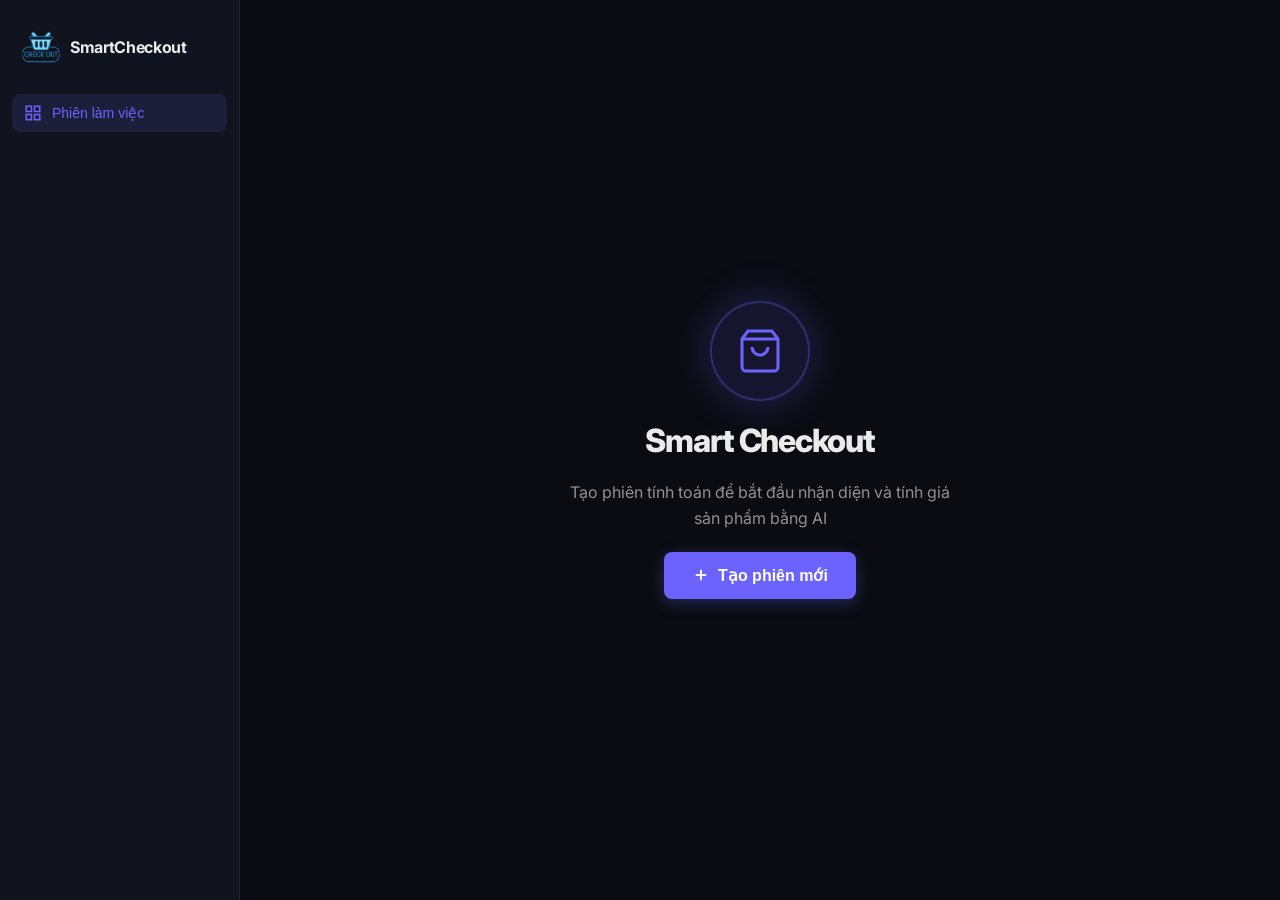
<file: ssc_ui/index.html>
<!DOCTYPE html>
<html lang="vi">
<head>
    <meta charset="UTF-8">
    <meta name="viewport" content="width=device-width, initial-scale=1.0">
    <title>Smart Checkout — Hệ thống tính tiền thông minh</title>
    <meta name="description" content="Hệ thống tự động nhận diện và tính tiền sản phẩm siêu thị bằng AI">
    <link rel="preconnect" href="https://fonts.googleapis.com">
    <link href="https://fonts.googleapis.com/css2?family=Inter:wght@300;400;500;600;700;800&display=swap" rel="stylesheet">
    <link rel="stylesheet" href="css/main.css">
    <link rel="icon" type="image/png" href="images/logo.png">
</head>
<body>
    <div id="app">
        <!-- ── SIDEBAR ────────────────────────────── -->
        <aside class="sidebar" id="sidebar">
            <div class="sidebar-brand">
                <div class="brand-icon" style="border: none; background: transparent; padding: 0;">
                    <img src="images/logo.png" alt="Logo" style="width: 100%; height: 100%; object-fit: contain;">
                </div>
                <span class="brand-name">SmartCheckout</span>
            </div>

            <nav class="sidebar-nav">
                <button class="nav-item active" id="nav-session">
                    <svg width="18" height="18" viewBox="0 0 24 24" fill="none" stroke="currentColor" stroke-width="2"><rect x="3" y="3" width="7" height="7"/><rect x="14" y="3" width="7" height="7"/><rect x="14" y="14" width="7" height="7"/><rect x="3" y="14" width="7" height="7"/></svg>
                    <span>Phiên làm việc</span>
                </button>
            </nav>

            <div class="sidebar-session-info" id="session-info-panel" style="display:none">
                <div class="session-info-label">Phiên hiện tại</div>
                <div class="session-id-display" id="sidebar-session-id">—</div>
                <div class="session-stats">
                    <div class="stat"><span id="stat-total">0</span><small>Tổng ảnh</small></div>
                    <div class="stat"><span id="stat-done">0</span><small>Nhận diện</small></div>
                    <div class="stat"><span id="stat-fail">0</span><small>Lỗi</small></div>
                </div>
                <button class="btn btn-ghost btn-sm" id="btn-new-session-sidebar">+ Phiên mới</button>
            </div>
        </aside>

        <!-- ── MAIN ──────────────────────────────── -->
        <main class="main-area">
            
            <!-- ── WORKSPACE (LEFT) ── -->
            <div class="workspace-panel" id="view-session">
                <!-- Welcome / Create Session -->
                <div class="welcome-screen" id="welcome-screen">
                    <div class="welcome-content">
                        <div class="welcome-icon-ring">
                            <svg width="48" height="48" viewBox="0 0 24 24" fill="none" stroke="currentColor" stroke-width="1.5"><path d="M6 2L3 6v14a2 2 0 002 2h14a2 2 0 002-2V6l-3-4z"/><line x1="3" y1="6" x2="21" y2="6"/><path d="M16 10a4 4 0 01-8 0"/></svg>
                        </div>
                        <h1>Smart Checkout</h1>
                        <p>Tạo phiên tính toán để bắt đầu nhận diện và tính giá sản phẩm bằng AI</p>
                        <button class="btn btn-primary btn-lg" id="btn-create-session">
                            <svg width="18" height="18" viewBox="0 0 24 24" fill="none" stroke="currentColor" stroke-width="2.5"><line x1="12" y1="5" x2="12" y2="19"/><line x1="5" y1="12" x2="19" y2="12"/></svg>
                            Tạo phiên mới
                        </button>
                    </div>
                </div>

                <!-- Active Session Workspace -->
                <div class="workspace hidden" id="workspace">
                    <div class="workspace-header">
                        <div>
                            <h2 class="workspace-title">Phiên tính toán</h2>
                            <div class="session-badge" id="workspace-session-id"></div>
                        </div>
                        <div class="workspace-actions">
                            <span class="status-pill" id="session-status-pill">Open</span>
                            <button class="btn btn-secondary" id="btn-checkout-all">
                                <svg width="16" height="16" viewBox="0 0 24 24" fill="none" stroke="currentColor" stroke-width="2.5"><polyline points="20 6 9 17 4 12"/></svg>
                                Checkout tất cả
                            </button>
                        </div>
                    </div>

                    <!-- Upload Zone -->
                    <div class="upload-zone" id="upload-zone">
                        <input type="file" id="file-input" multiple accept="image/*" hidden>
                        <div class="upload-zone-inner" id="drop-target">
                            <div class="upload-icon-wrap">
                                <svg width="36" height="36" viewBox="0 0 24 24" fill="none" stroke="currentColor" stroke-width="1.5"><path d="M21 15v4a2 2 0 01-2 2H5a2 2 0 01-2-2v-4"/><polyline points="17 8 12 3 7 8"/><line x1="12" y1="3" x2="12" y2="15"/></svg>
                            </div>
                            <p class="upload-hint">Kéo thả ảnh vào đây hoặc</p>
                            <button class="btn btn-outline" id="btn-browse">Chọn ảnh</button>
                            <p class="upload-meta">Hỗ trợ JPG, PNG, WEBP · Tối đa 50 ảnh / phiên</p>
                        </div>
                    </div>

                    <!-- Image Grid -->
                    <div class="image-grid-header" id="grid-header" style="display:none">
                        <h3>Danh sách ảnh <span class="count-chip" id="img-count">0</span></h3>
                        <div class="grid-actions">
                            <button class="btn btn-outline btn-sm" id="btn-add-more">
                                <svg width="14" height="14" viewBox="0 0 24 24" fill="none" stroke="currentColor" stroke-width="2.5"><line x1="12" y1="5" x2="12" y2="19"/><line x1="5" y1="12" x2="19" y2="12"/></svg>
                                Thêm ảnh
                            </button>
                        </div>
                    </div>
                    <div class="image-grid" id="image-grid"></div>
                </div>
            </div>

            <!-- ── CART PANEL (RIGHT) ── -->
            <aside class="cart-panel hidden" id="view-cart">
                <div class="cart-screen">
                    <div class="cart-header" style="display: flex; justify-content: space-between; align-items: center;">
                        <h2>Giỏ hàng</h2>
                        <span id="cart-session-label" style="font-size: 0.85rem; color: #888;"></span>
                    </div>

                    <div class="cart-empty" id="cart-empty">
                        <svg width="64" height="64" viewBox="0 0 24 24" fill="none" stroke="currentColor" stroke-width="1"><circle cx="9" cy="21" r="1"/><circle cx="20" cy="21" r="1"/><path d="M1 1h4l2.68 13.39a2 2 0 001.99 1.61H19.4a2 2 0 001.98-1.68L23 6H6"/></svg>
                        <p>Chưa có sản phẩm trong giỏ hàng</p>
                    </div>

                    <div class="cart-content hidden" id="cart-content">
                        <div class="cart-items" id="cart-items-list"></div>

                        <div class="cart-summary">
                            <div class="summary-row">
                                <span>Tạm tính</span>
                                <span id="subtotal-price">0 ₫</span>
                            </div>
                            <div class="summary-row total-row">
                                <span>Tổng cộng</span>
                                <span id="total-price-display">0 ₫</span>
                            </div>
                            <button class="btn btn-primary btn-full btn-lg" id="btn-confirm-pay" disabled>
                                <svg width="18" height="18" viewBox="0 0 24 24" fill="none" stroke="currentColor" stroke-width="2.5"><polyline points="20 6 9 17 4 12"/></svg>
                                Xác nhận thanh toán
                            </button>
                        </div>
                    </div>
                </div>
            </aside>
        </main>
    </div>

    <!-- ── TOAST CONTAINER ── -->
    <div class="toast-container" id="toast-container"></div>

    <!-- ── MODAL: CHECKOUT RESULT ── -->
    <div class="modal-overlay hidden" id="success-modal">
        <div class="modal-card">
            <div class="modal-success-icon">
                <svg width="40" height="40" viewBox="0 0 24 24" fill="none" stroke="currentColor" stroke-width="2.5"><polyline points="20 6 9 17 4 12"/></svg>
            </div>
            <h3>Thanh toán thành công!</h3>
            <p id="modal-total-text"></p>
            <button class="btn btn-primary" id="modal-close-btn">Phiên mới</button>
        </div>
    </div>

    <script type="module" src="js/app.js"></script>
</body>
</html>
</file>
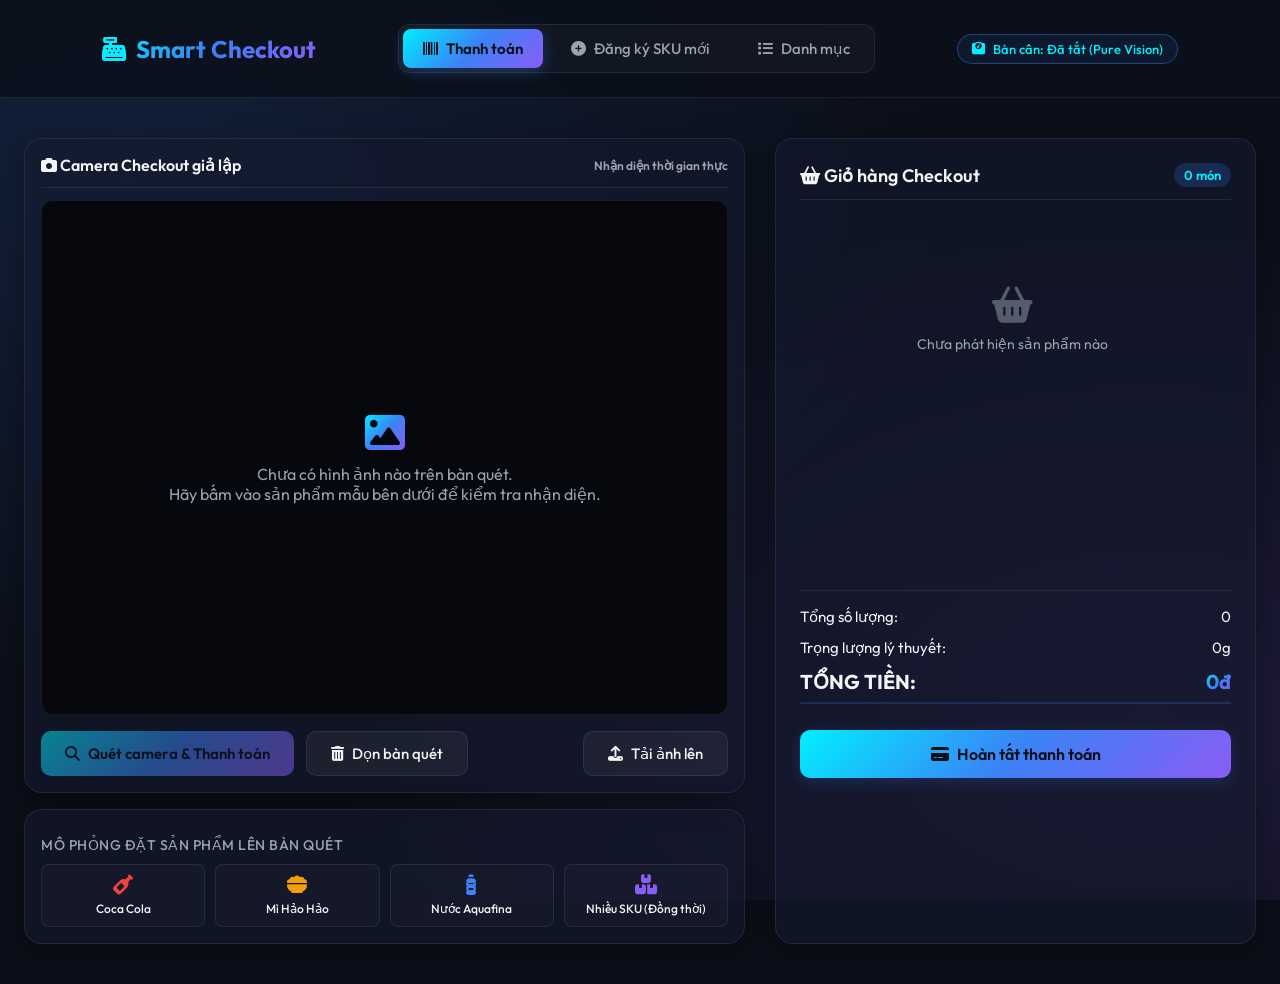
<file: src/api/static/index.html>
<!DOCTYPE html>
<html lang="vi">
<head>
    <meta charset="UTF-8">
    <meta name="viewport" content="width=device-width, initial-scale=1.0">
    <title>Smart Checkout — AI Demo Center</title>
    <!-- Outfit Google Font -->
    <link rel="preconnect" href="https://fonts.googleapis.com">
    <link rel="preconnect" href="https://fonts.gstatic.com" crossorigin>
    <link href="https://fonts.googleapis.com/css2?family=Outfit:wght@300;400;500;600;700&display=swap" rel="stylesheet">
    <!-- FontAwesome for Premium Icons -->
    <link rel="stylesheet" href="https://cdnjs.cloudflare.com/ajax/libs/font-awesome/6.4.0/css/all.min.css">
    
    <style>
        :root {
            --bg-color: #0b0f19;
            --panel-bg: rgba(20, 26, 46, 0.6);
            --panel-border: rgba(255, 255, 255, 0.08);
            --text-primary: #f3f4f6;
            --text-secondary: #9ca3af;
            --primary: #00f0ff;
            --primary-gradient: linear-gradient(135deg, #00f0ff 0%, #3b82f6 50%, #8b5cf6 100%);
            --accent: #8b5cf6;
            --danger: #ef4444;
            --success: #10b981;
            --transition: all 0.3s cubic-bezier(0.4, 0, 0.2, 1);
        }

        * {
            box-sizing: border-box;
            margin: 0;
            padding: 0;
            font-family: 'Outfit', sans-serif;
        }

        body {
            background-color: var(--bg-color);
            color: var(--text-primary);
            overflow-x: hidden;
            background-image: 
                radial-gradient(at 10% 20%, rgba(59, 130, 246, 0.15) 0px, transparent 50%),
                radial-gradient(at 90% 80%, rgba(139, 92, 246, 0.15) 0px, transparent 50%);
            background-attachment: fixed;
            min-height: 100vh;
        }

        header {
            display: flex;
            justify-content: space-between;
            align-items: center;
            padding: 24px 8%;
            border-bottom: 1px solid var(--panel-border);
            background: rgba(11, 15, 25, 0.8);
            backdrop-filter: blur(10px);
            position: sticky;
            top: 0;
            z-index: 100;
        }

        .logo {
            font-size: 24px;
            font-weight: 700;
            background: var(--primary-gradient);
            -webkit-background-clip: text;
            -webkit-text-fill-color: transparent;
            display: flex;
            align-items: center;
            gap: 10px;
        }

        .logo i {
            background: var(--primary-gradient);
            -webkit-background-clip: text;
            -webkit-text-fill-color: transparent;
            -webkit-text-fill-color: initial;
            color: var(--primary);
        }

        .scale-badge {
            background: rgba(156, 163, 175, 0.15);
            border: 1px solid rgba(156, 163, 175, 0.3);
            color: var(--text-secondary);
            padding: 6px 14px;
            border-radius: 30px;
            font-size: 13px;
            font-weight: 500;
            display: flex;
            align-items: center;
            gap: 8px;
        }

        .scale-badge.active {
            background: rgba(16, 185, 129, 0.15);
            border: 1px solid var(--success);
            color: var(--success);
        }

        .scale-badge.disabled {
            background: rgba(59, 130, 246, 0.1);
            border: 1px solid rgba(59, 130, 246, 0.4);
            color: var(--primary);
        }

        .nav-tabs {
            display: flex;
            gap: 8px;
            background: rgba(255, 255, 255, 0.03);
            padding: 4px;
            border-radius: 12px;
            border: 1px solid var(--panel-border);
        }

        .tab-btn {
            background: transparent;
            border: none;
            color: var(--text-secondary);
            padding: 10px 20px;
            border-radius: 8px;
            cursor: pointer;
            font-weight: 500;
            font-size: 15px;
            display: flex;
            align-items: center;
            gap: 8px;
            transition: var(--transition);
        }

        .tab-btn:hover {
            color: var(--text-primary);
            background: rgba(255, 255, 255, 0.05);
        }

        .tab-btn.active {
            color: #0b0f19;
            background: var(--primary-gradient);
            font-weight: 600;
            box-shadow: 0 4px 15px rgba(59, 130, 246, 0.3);
        }

        main {
            max-width: 1400px;
            margin: 40px auto;
            padding: 0 24px;
        }

        .tab-content {
            display: none;
            animation: fadeIn 0.4s ease forwards;
        }

        .tab-content.active {
            display: block;
        }

        @keyframes fadeIn {
            from { opacity: 0; transform: translateY(10px); }
            to { opacity: 1; transform: translateY(0); }
        }

        /* Glassmorphism Panel */
        .glass-panel {
            background: var(--panel-bg);
            border: 1px solid var(--panel-border);
            border-radius: 18px;
            backdrop-filter: blur(12px);
            padding: 24px;
            box-shadow: 0 8px 32px 0 rgba(0, 0, 0, 0.37);
        }

        .grid-layout {
            display: grid;
            grid-template-columns: 1.2fr 0.8fr;
            gap: 30px;
        }

        @media (max-width: 1024px) {
            .grid-layout {
                grid-template-columns: 1fr;
            }
        }

        /* Camera View / Canvas Emulator */
        .camera-emulator {
            display: flex;
            flex-direction: column;
            gap: 16px;
        }

        .screen-container {
            width: 100%;
            aspect-ratio: 4/3;
            background: #06080e;
            border-radius: 12px;
            border: 1px solid var(--panel-border);
            position: relative;
            overflow: hidden;
            display: flex;
            align-items: center;
            justify-content: center;
        }

        .screen-container canvas {
            max-width: 100%;
            max-height: 100%;
            object-fit: contain;
        }

        .screen-overlay-message {
            position: absolute;
            color: var(--text-secondary);
            font-size: 16px;
            display: flex;
            flex-direction: column;
            align-items: center;
            gap: 12px;
            pointer-events: none;
            text-align: center;
            padding: 20px;
        }

        .screen-overlay-message i {
            font-size: 40px;
            background: var(--primary-gradient);
            -webkit-background-clip: text;
            -webkit-text-fill-color: transparent;
        }

        .controls-row {
            display: flex;
            gap: 12px;
            flex-wrap: wrap;
        }

        .btn {
            background: rgba(255, 255, 255, 0.05);
            border: 1px solid var(--panel-border);
            color: var(--text-primary);
            padding: 12px 24px;
            border-radius: 10px;
            font-weight: 500;
            font-size: 15px;
            cursor: pointer;
            transition: var(--transition);
            display: flex;
            align-items: center;
            justify-content: center;
            gap: 8px;
        }

        .btn:hover {
            background: rgba(255, 255, 255, 0.1);
            border-color: rgba(255, 255, 255, 0.2);
        }

        .btn-primary {
            background: var(--primary-gradient);
            color: #0b0f19;
            border: none;
            font-weight: 600;
            box-shadow: 0 4px 15px rgba(59, 130, 246, 0.2);
        }

        .btn-primary:hover {
            box-shadow: 0 6px 20px rgba(59, 130, 246, 0.4);
            transform: translateY(-1px);
            background: var(--primary-gradient);
            color: #0b0f19;
        }

        .btn-primary:disabled {
            opacity: 0.5;
            cursor: not-allowed;
            transform: none;
            box-shadow: none;
        }

        /* Preset Cards selector */
        .preset-container {
            display: flex;
            flex-direction: column;
            gap: 10px;
            margin-top: 10px;
        }

        .preset-title {
            font-size: 14px;
            color: var(--text-secondary);
            font-weight: 500;
            text-transform: uppercase;
            letter-spacing: 0.5px;
        }

        .preset-grid {
            display: grid;
            grid-template-columns: repeat(auto-fill, minmax(130px, 1fr));
            gap: 10px;
        }

        .preset-card {
            background: rgba(255, 255, 255, 0.02);
            border: 1px solid var(--panel-border);
            border-radius: 8px;
            padding: 10px;
            cursor: pointer;
            text-align: center;
            transition: var(--transition);
            display: flex;
            flex-direction: column;
            align-items: center;
            gap: 6px;
        }

        .preset-card:hover {
            background: rgba(59, 130, 246, 0.08);
            border-color: rgba(59, 130, 246, 0.3);
            transform: translateY(-2px);
        }

        .preset-card i {
            font-size: 20px;
            color: var(--primary);
        }

        .preset-card span {
            font-size: 12px;
            font-weight: 500;
        }

        /* Shopping Cart Panel */
        .cart-panel {
            display: flex;
            flex-direction: column;
            height: 100%;
        }

        .panel-header {
            font-size: 18px;
            font-weight: 600;
            margin-bottom: 20px;
            display: flex;
            justify-content: space-between;
            align-items: center;
            border-bottom: 1px solid var(--panel-border);
            padding-bottom: 12px;
        }

        .cart-items {
            flex-grow: 1;
            display: flex;
            flex-direction: column;
            gap: 12px;
            overflow-y: auto;
            max-height: 350px;
            padding-right: 6px;
        }

        .cart-items::-webkit-scrollbar {
            width: 4px;
        }
        .cart-items::-webkit-scrollbar-thumb {
            background: var(--panel-border);
            border-radius: 4px;
        }

        .empty-cart {
            display: flex;
            flex-direction: column;
            align-items: center;
            justify-content: center;
            gap: 12px;
            color: var(--text-secondary);
            height: 200px;
            font-size: 14px;
        }

        .empty-cart i {
            font-size: 36px;
            opacity: 0.5;
        }

        .cart-item {
            background: rgba(255, 255, 255, 0.03);
            border: 1px solid var(--panel-border);
            border-radius: 10px;
            padding: 12px;
            display: flex;
            justify-content: space-between;
            align-items: center;
            transition: var(--transition);
            animation: itemSlideIn 0.3s ease forwards;
        }

        .cart-item.unknown-item {
            background: rgba(249, 115, 22, 0.05);
            border: 1px solid rgba(249, 115, 22, 0.3);
        }

        .cart-item.unknown-item .item-name {
            color: #f97316;
        }

        @keyframes itemSlideIn {
            from { opacity: 0; transform: translateX(10px); }
            to { opacity: 1; transform: translateX(0); }
        }

        .item-info {
            display: flex;
            flex-direction: column;
            gap: 4px;
        }

        .item-name {
            font-size: 15px;
            font-weight: 600;
        }

        .item-meta {
            font-size: 12px;
            color: var(--text-secondary);
            display: flex;
            gap: 10px;
        }

        .item-price-qty {
            text-align: right;
            display: flex;
            flex-direction: column;
            gap: 4px;
        }

        .item-price {
            font-size: 15px;
            font-weight: 600;
            color: var(--primary);
        }

        .item-qty {
            font-size: 12px;
            color: var(--text-secondary);
        }

        .cart-summary {
            border-top: 1px solid var(--panel-border);
            margin-top: 20px;
            padding-top: 16px;
            display: flex;
            flex-direction: column;
            gap: 12px;
        }

        .summary-row {
            display: flex;
            justify-content: space-between;
            font-size: 15px;
        }

        .summary-row.total {
            font-size: 20px;
            font-weight: 700;
            border-bottom: 2px solid rgba(59, 130, 246, 0.2);
            padding-bottom: 8px;
            margin-bottom: 4px;
        }

        .summary-row.total span:last-child {
            background: var(--primary-gradient);
            -webkit-background-clip: text;
            -webkit-text-fill-color: transparent;
        }

        /* Product Registration Forms */
        .register-container {
            display: grid;
            grid-template-columns: 1fr 1fr;
            gap: 30px;
        }

        @media (max-width: 768px) {
            .register-container {
                grid-template-columns: 1fr;
            }
        }

        .register-form {
            display: flex;
            flex-direction: column;
            gap: 18px;
        }

        .form-group {
            display: flex;
            flex-direction: column;
            gap: 8px;
        }

        .form-group label {
            font-size: 14px;
            font-weight: 500;
            color: var(--text-secondary);
        }

        .form-control {
            background: rgba(255, 255, 255, 0.04);
            border: 1px solid var(--panel-border);
            border-radius: 8px;
            padding: 12px 16px;
            color: var(--text-primary);
            font-size: 15px;
            transition: var(--transition);
        }

        .form-control:focus {
            outline: none;
            border-color: var(--primary);
            background: rgba(255, 255, 255, 0.08);
            box-shadow: 0 0 10px rgba(0, 240, 255, 0.15);
        }

        .upload-area {
            border: 2px dashed var(--panel-border);
            border-radius: 12px;
            padding: 30px;
            text-align: center;
            cursor: pointer;
            transition: var(--transition);
            display: flex;
            flex-direction: column;
            align-items: center;
            justify-content: center;
            gap: 12px;
            background: rgba(255, 255, 255, 0.01);
            min-height: 250px;
            position: relative;
        }

        .upload-area:hover, .upload-area.dragover {
            border-color: var(--primary);
            background: rgba(59, 130, 246, 0.05);
        }

        .upload-area i {
            font-size: 40px;
            color: var(--text-secondary);
            transition: var(--transition);
        }

        .upload-area:hover i {
            color: var(--primary);
            transform: translateY(-2px);
        }

        .scan-preview-card {
            background: rgba(0, 0, 0, 0.4);
            border: 1px solid var(--panel-border);
            border-radius: 10px;
            padding: 16px;
            display: flex;
            flex-direction: column;
            align-items: center;
            gap: 12px;
            position: relative;
        }

        .scan-preview-card img {
            max-width: 100%;
            max-height: 200px;
            border-radius: 6px;
            object-fit: contain;
            background: #000;
        }

        .views-grid {
            display: grid;
            grid-template-columns: repeat(auto-fill, minmax(130px, 1fr));
            gap: 12px;
            margin-top: 10px;
        }

        .view-thumbnail-card {
            background: rgba(255, 255, 255, 0.02);
            border: 1px solid var(--panel-border);
            border-radius: 10px;
            padding: 10px;
            position: relative;
            display: flex;
            flex-direction: column;
            align-items: center;
            gap: 8px;
            transition: var(--transition);
        }

        .view-thumbnail-card:hover {
            border-color: var(--primary);
            background: rgba(59, 130, 246, 0.05);
            transform: translateY(-2px);
        }

        .view-thumbnail-card img {
            width: 100%;
            height: 90px;
            object-fit: contain;
            background: #000;
            border-radius: 6px;
        }

        .view-thumbnail-card .delete-btn {
            position: absolute;
            top: 4px;
            right: 4px;
            background: rgba(239, 68, 68, 0.85);
            color: white;
            border: none;
            border-radius: 50%;
            width: 20px;
            height: 20px;
            display: flex;
            align-items: center;
            justify-content: center;
            font-size: 10px;
            cursor: pointer;
            transition: var(--transition);
            z-index: 10;
        }

        .view-thumbnail-card .delete-btn:hover {
            background: var(--danger);
            transform: scale(1.1);
        }

        .view-thumbnail-card .status-badge {
            font-size: 11px;
            color: var(--text-secondary);
            text-align: center;
            white-space: nowrap;
            overflow: hidden;
            text-overflow: ellipsis;
            width: 100%;
        }

        .view-thumbnail-card .status-badge.scanned {
            color: var(--success);
            font-weight: 600;
        }

        .view-thumbnail-card .status-badge.scanning {
            color: var(--primary);
            font-weight: 500;
        }

        .view-thumbnail-card .status-badge.failed {
            color: var(--danger);
            font-weight: 500;
        }

        .preview-badge {
            position: absolute;
            top: 10px;
            right: 10px;
            background: rgba(16, 185, 129, 0.8);
            color: white;
            padding: 4px 10px;
            border-radius: 30px;
            font-size: 11px;
            font-weight: 600;
        }

        /* Product Grid (Catalog Tab) */
        .catalog-grid {
            display: grid;
            grid-template-columns: repeat(auto-fill, minmax(280px, 1fr));
            gap: 20px;
            margin-top: 20px;
        }

        .product-card {
            background: var(--panel-bg);
            border: 1px solid var(--panel-border);
            border-radius: 14px;
            padding: 20px;
            display: flex;
            flex-direction: column;
            gap: 14px;
            transition: var(--transition);
            position: relative;
            overflow: hidden;
        }

        .product-card::before {
            content: '';
            position: absolute;
            top: 0;
            left: 0;
            width: 100%;
            height: 4px;
            background: var(--primary-gradient);
            opacity: 0.6;
        }

        .product-card:hover {
            transform: translateY(-3px);
            box-shadow: 0 10px 20px rgba(0, 0, 0, 0.3);
            border-color: rgba(59, 130, 246, 0.2);
        }

        .product-thumb {
            width: 100%;
            height: 150px;
            background: rgba(0, 0, 0, 0.3);
            border-radius: 8px;
            display: flex;
            align-items: center;
            justify-content: center;
            overflow: hidden;
        }

        .product-thumb img {
            max-width: 100%;
            max-height: 100%;
            object-fit: contain;
        }

        .product-thumb i {
            font-size: 40px;
            opacity: 0.25;
            color: var(--text-secondary);
        }

        .product-details {
            display: flex;
            flex-direction: column;
            gap: 6px;
        }

        .prod-cat {
            font-size: 11px;
            text-transform: uppercase;
            letter-spacing: 0.5px;
            color: var(--accent);
            font-weight: 600;
        }

        .prod-name {
            font-size: 16px;
            font-weight: 600;
            color: var(--text-primary);
        }

        .prod-sku {
            font-size: 12px;
            color: var(--text-secondary);
        }

        .prod-footer {
            display: flex;
            justify-content: space-between;
            align-items: center;
            margin-top: 4px;
            border-top: 1px solid var(--panel-border);
            padding-top: 10px;
        }

        .prod-price {
            font-size: 16px;
            font-weight: 700;
            color: var(--primary);
        }

        .prod-weight {
            font-size: 12px;
            color: var(--text-secondary);
        }

        /* Toast notifications */
        .toast-container {
            position: fixed;
            bottom: 30px;
            right: 30px;
            display: flex;
            flex-direction: column;
            gap: 10px;
            z-index: 1000;
        }

        .toast {
            background: rgba(20, 26, 46, 0.95);
            border: 1px solid var(--panel-border);
            padding: 16px 24px;
            border-radius: 10px;
            color: var(--text-primary);
            box-shadow: 0 10px 25px rgba(0,0,0,0.5);
            display: flex;
            align-items: center;
            gap: 12px;
            font-size: 14px;
            min-width: 300px;
            backdrop-filter: blur(10px);
            animation: toastSlideIn 0.3s cubic-bezier(0.175, 0.885, 0.32, 1.275) forwards;
        }

        @keyframes toastSlideIn {
            from { transform: translateY(50px) scale(0.9); opacity: 0; }
            to { transform: translateY(0) scale(1); opacity: 1; }
        }

        .toast.success { border-left: 4px solid var(--success); }
        .toast.success i { color: var(--success); }
        .toast.error { border-left: 4px solid var(--danger); }
        .toast.error i { color: var(--danger); }
        .toast.info { border-left: 4px solid var(--primary); }
        .toast.info i { color: var(--primary); }

        /* Loader Overlay */
        .loader-overlay {
            position: absolute;
            top: 0;
            left: 0;
            right: 0;
            bottom: 0;
            background: rgba(6, 8, 14, 0.85);
            backdrop-filter: blur(4px);
            display: flex;
            flex-direction: column;
            align-items: center;
            justify-content: center;
            gap: 16px;
            z-index: 50;
            opacity: 0;
            pointer-events: none;
            transition: var(--transition);
        }

        .loader-overlay.active {
            opacity: 1;
            pointer-events: all;
        }

        .spinner {
            width: 48px;
            height: 48px;
            border: 4px solid rgba(59, 130, 246, 0.1);
            border-top: 4px solid var(--primary);
            border-radius: 50%;
            animation: spin 1s linear infinite;
        }

        @keyframes spin {
            0% { transform: rotate(0deg); }
            100% { transform: rotate(360deg); }
        }
    </style>
</head>
<body>
    
    <header>
        <div class="logo">
            <i class="fa-solid fa-cash-register"></i>
            <span>Smart Checkout</span>
        </div>
        
        <div class="nav-tabs">
            <button class="tab-btn active" onclick="switchTab('checkout-tab', this)">
                <i class="fa-solid fa-barcode"></i> Thanh toán
            </button>
            <button class="tab-btn" onclick="switchTab('register-tab', this)">
                <i class="fa-solid fa-circle-plus"></i> Đăng ký SKU mới
            </button>
            <button class="tab-btn" onclick="switchTab('catalog-tab', this); fetchCatalog();">
                <i class="fa-solid fa-list"></i> Danh mục
            </button>
        </div>

        <div class="scale-badge disabled" id="header-scale-badge" onclick="toggleScale()" style="cursor: pointer; user-select: none; transition: all 0.2s ease;">
            <i class="fa-solid fa-weight-scale"></i>
            <span id="header-scale-text">Bàn cân: Đã tắt (Pure Vision)</span>
        </div>
    </header>

    <main>
        <!-- TAB 1: AUTOMATED CHECKOUT -->
        <section id="checkout-tab" class="tab-content active">
            <div class="grid-layout">
                <!-- Left Column: Camera and presets -->
                <div class="camera-emulator">
                    <div class="glass-panel" style="padding: 16px;">
                        <div class="panel-header" style="margin-bottom: 12px; font-size: 16px;">
                            <span><i class="fa-solid fa-camera"></i> Camera Checkout giả lập</span>
                            <span style="font-size: 12px; color: var(--text-secondary);">Nhận diện thời gian thực</span>
                        </div>
                        
                        <div class="screen-container" id="checkout-screen">
                            <canvas id="checkout-canvas" width="640" height="480"></canvas>
                            <div class="screen-overlay-message" id="checkout-placeholder">
                                <i class="fa-solid fa-image"></i>
                                <span>Chưa có hình ảnh nào trên bàn quét.<br>Hãy bấm vào sản phẩm mẫu bên dưới để kiểm tra nhận diện.</span>
                            </div>
                            <div class="loader-overlay" id="checkout-loader">
                                <div class="spinner"></div>
                                <span style="font-weight: 500;">Đang xử lý hình ảnh...</span>
                            </div>
                        </div>
                        
                        <div class="controls-row" style="margin-top: 16px;">
                            <button class="btn btn-primary" id="btn-run-checkout" onclick="runCheckout()" disabled>
                                <i class="fa-solid fa-magnifying-glass"></i> Quét camera & Thanh toán
                            </button>
                            <button class="btn" onclick="clearCheckout()">
                                <i class="fa-solid fa-trash-can"></i> Dọn bàn quét
                            </button>
                            <label class="btn" style="margin-left: auto;">
                                <i class="fa-solid fa-upload"></i> Tải ảnh lên
                                <input type="file" accept="image/*" style="display:none;" onchange="handleCheckoutUpload(this)">
                            </label>
                        </div>
                        
                        <!-- Weight simulation inputs -->
                        <div id="checkout-weight-input-container" style="display: none; margin-top: 16px; padding: 12px; background: rgba(255, 255, 255, 0.02); border: 1px solid var(--panel-border); border-radius: 8px; align-items: center; gap: 12px;">
                            <i class="fa-solid fa-scale-unbalanced" style="color: var(--primary); font-size: 18px;"></i>
                            <div style="flex-grow: 1;">
                                <label for="checkout-weight-input" style="display: block; font-size: 11px; color: var(--text-secondary); margin-bottom: 4px;">Khối lượng vật lý giả lập (gram)</label>
                                <input type="number" id="checkout-weight-input" placeholder="Nhập số gram (để trống nếu muốn đọc tự động từ Driver cân)" style="width: 100%; background: rgba(0, 0, 0, 0.2); border: 1px solid var(--panel-border); color: #fff; padding: 6px 10px; border-radius: 6px; font-size: 13px;" min="0">
                            </div>
                        </div>
                    </div>
                    
                    <!-- Preset simulation items -->
                    <div class="glass-panel" style="padding: 16px;">
                        <div class="preset-container">
                            <span class="preset-title">Mô phỏng đặt sản phẩm lên bàn quét</span>
                            <div class="preset-grid">
                                <div class="preset-card" onclick="simulateCheckout('SKU001')">
                                    <i class="fa-solid fa-wine-bottle" style="color: #ef4444;"></i>
                                    <span>Coca Cola</span>
                                </div>
                                <div class="preset-card" onclick="simulateCheckout('SKU002')">
                                    <i class="fa-solid fa-bowl-food" style="color: #f59e0b;"></i>
                                    <span>Mì Hảo Hảo</span>
                                </div>
                                <div class="preset-card" onclick="simulateCheckout('SKU003')">
                                    <i class="fa-solid fa-bottle-water" style="color: #3b82f6;"></i>
                                    <span>Nước Aquafina</span>
                                </div>
                                <div class="preset-card" onclick="simulateCheckout('multi')">
                                    <i class="fa-solid fa-boxes-stacked" style="color: #8b5cf6;"></i>
                                    <span>Nhiều SKU (Đồng thời)</span>
                                </div>
                            </div>
                        </div>
                    </div>
                </div>

                <!-- Right Column: Shopping Cart -->
                <div class="cart-panel-wrapper">
                    <div class="glass-panel cart-panel" style="min-height: 520px;">
                        <div class="panel-header">
                            <span><i class="fa-solid fa-shopping-basket"></i> Giỏ hàng Checkout</span>
                            <span id="cart-item-count" style="font-size: 13px; background: rgba(59, 130, 246, 0.2); padding: 4px 10px; border-radius: 20px; color: var(--primary);">0 món</span>
                        </div>

                        <div class="cart-items" id="cart-list">
                            <div class="empty-cart">
                                <i class="fa-solid fa-basket-shopping"></i>
                                <span>Chưa phát hiện sản phẩm nào</span>
                            </div>
                        </div>

                        <div class="cart-summary">
                            <div class="summary-row">
                                <span>Tổng số lượng:</span>
                                <span id="summary-qty">0</span>
                            </div>
                            <div class="summary-row">
                                <span>Trọng lượng lý thuyết:</span>
                                <span id="summary-weight">0g</span>
                            </div>
                            <div class="summary-row total">
                                <span>TỔNG TIỀN:</span>
                                <span id="summary-total">0đ</span>
                            </div>
                            
                            <button class="btn btn-primary" style="margin-top: 10px; font-size: 16px; padding: 14px;" onclick="checkoutSuccess()">
                                <i class="fa-solid fa-credit-card"></i> Hoàn tất thanh toán
                            </button>
                        </div>
                    </div>
                </div>
            </div>
        </section>

        <!-- TAB 2: REGISTER NEW SKU -->
        <section id="register-tab" class="tab-content">
            <div class="glass-panel">
                <div class="panel-header">
                    <span><i class="fa-solid fa-plus-minus"></i> Quét và Đăng ký sản phẩm mới</span>
                    <span style="font-size: 13px; color: var(--text-secondary);">Thêm dữ liệu vào Milvus và catalog vĩnh viễn</span>
                </div>
                
                <div class="register-container">
                    <!-- Left: Upload/Scan interface -->
                    <div style="display: flex; flex-direction: column; gap: 16px;">
                        <span class="preset-title">Bước 1: Chụp ảnh sản phẩm từ camera thô</span>
                        
                        <div class="upload-area" id="register-upload-area" onclick="document.getElementById('register-file-input').click()">
                            <i class="fa-solid fa-cloud-arrow-up"></i>
                            <p style="font-weight: 500;">Kéo thả ảnh thô hoặc bấm để tải lên</p>
                            <span style="font-size: 12px; color: var(--text-secondary);">Hỗ trợ chọn nhiều ảnh JPG, PNG (Các góc chụp sản phẩm cần đăng ký)</span>
                            <canvas id="register-source-canvas" style="display: none; max-width: 100%; border-radius: 8px;"></canvas>
                        </div>
                        <input type="file" id="register-file-input" accept="image/*" style="display:none;" multiple onchange="handleRegisterUpload(this)">
                        
                        <div class="controls-row">
                            <button class="btn" onclick="simulateNewProductImage()">
                                <i class="fa-solid fa-wand-magic-sparkles"></i> Vẽ ảnh sản phẩm mới giả lập (nhiều góc)
                            </button>
                            <button class="btn btn-primary" id="btn-scan-product" onclick="scanProductForCrop()" disabled>
                                <i class="fa-solid fa-scissors"></i> Quét & Tách nền (YOLO-Seg)
                            </button>
                        </div>

                        <!-- Scan results preview (multi-view gallery) -->
                        <div id="register-views-section" style="display: none; margin-top: 10px;">
                            <span class="preset-title" style="display: block; margin-bottom: 10px;">Các góc chụp sản phẩm (<span id="views-count">0</span> ảnh)</span>
                            <div class="views-grid" id="register-views-grid">
                                <!-- Dynamic view thumbnail cards -->
                            </div>
                        </div>
                    </div>

                    <!-- Right: Metadata Form -->
                    <div style="display: flex; flex-direction: column; gap: 16px;">
                        <span class="preset-title">Bước 2: Nhập thông tin chi tiết sản phẩm</span>
                        
                        <div class="register-form">
                            <div class="form-group">
                                <label for="reg-sku-id">Mã SKU (sku_id)*</label>
                                <input type="text" class="form-control" id="reg-sku-id" placeholder="VD: MILO_180, PEPSI_320">
                            </div>
                            <div class="form-group">
                                <label for="reg-name">Tên sản phẩm*</label>
                                <input type="text" class="form-control" id="reg-name" placeholder="VD: Sữa Milo hộp giấy 180ml">
                            </div>
                            <div class="form-group">
                                <label for="reg-price">Giá bán (VND)*</label>
                                <input type="number" class="form-control" id="reg-price" placeholder="VD: 12000">
                            </div>
                            <div class="form-group">
                                <label for="reg-weight">Trọng lượng (gram)*</label>
                                <input type="number" class="form-control" id="reg-weight" placeholder="VD: 190">
                            </div>
                            <div class="form-group">
                                <label for="reg-category">Danh mục</label>
                                <select class="form-control" id="reg-category">
                                    <option value="beverage">Đồ uống (Beverage)</option>
                                    <option value="food">Đồ ăn (Food)</option>
                                    <option value="snack">Bánh kẹo (Snack)</option>
                                    <option value="household">Đồ gia dụng</option>
                                    <option value="other">Khác</option>
                                </select>
                            </div>
                            
                            <button class="btn btn-primary" id="btn-submit-register" style="margin-top: 10px; font-size: 16px; padding: 14px;" onclick="submitProductRegister()" disabled>
                                <i class="fa-solid fa-floppy-disk"></i> Đăng ký lưu vào Database & Milvus
                            </button>
                        </div>
                    </div>
                </div>
            </div>
        </section>

        <!-- TAB 3: PRODUCT CATALOG LIST -->
        <section id="catalog-tab" class="tab-content">
            <div class="glass-panel">
                <div class="panel-header">
                    <span><i class="fa-solid fa-folder-open"></i> Danh mục sản phẩm lưu trong hệ thống</span>
                    <button class="btn" style="padding: 8px 16px; font-size: 13px;" onclick="fetchCatalog()">
                        <i class="fa-solid fa-arrows-rotate"></i> Làm mới danh sách
                    </button>
                </div>
                
                <div class="catalog-grid" id="catalog-items-grid">
                    <!-- Dynamic catalog cards -->
                </div>
            </div>
        </section>
    </main>

    <!-- Toast elements -->
    <div class="toast-container" id="toast-root"></div>

    <script>
        // Global variables for canvases and raw images
        let checkoutImageBase64 = null;
        let registerImages = []; // List of { id, rawBase64, croppedBase64, confidence, bbox, status }
        
        // Scale integration state
        let useScale = false;

        function toggleScale() {
            useScale = !useScale;
            const badge = document.getElementById('header-scale-badge');
            const text = document.getElementById('header-scale-text');
            const container = document.getElementById('checkout-weight-input-container');
            
            if (useScale) {
                badge.classList.remove('disabled');
                badge.classList.add('active');
                text.textContent = "Bàn cân: Đang bật (Vision + Weight)";
                if (container) {
                    container.style.display = 'flex';
                }
                showToast("Đã BẬT tích hợp cân nặng. Hệ thống sẽ tối ưu hóa kết quả nhận diện bằng thuật toán Knapsack.", "success");
            } else {
                badge.classList.remove('active');
                badge.classList.add('disabled');
                text.textContent = "Bàn cân: Đã tắt (Pure Vision)";
                if (container) {
                    container.style.display = 'none';
                }
                showToast("Đã TẮT tích hợp cân nặng. Hệ thống sẽ nhận diện sản phẩm thuần bằng hình ảnh (Pure Vision).", "info");
            }
        }

        // Dynamic Mock Image Drawing via HTML5 Canvas
        // Draws beautiful simulated product views to ease testing
        function generateDummyProductCanvas(canvasId, type, labelName = "", angleIndex = 0) {
            const canvas = document.getElementById(canvasId);
            const ctx = canvas.getContext('2d');
            
            // Clear canvas
            ctx.fillStyle = "#0c101f";
            ctx.fillRect(0, 0, canvas.width, canvas.height);
            
            if (type === 'SKU001') { // Coca Cola Bottle Mockup
                // Outer background glow
                ctx.beginPath();
                ctx.arc(320, 240, 120, 0, Math.PI*2);
                ctx.fillStyle = "rgba(239, 68, 68, 0.1)";
                ctx.fill();
                
                // Draw bottle shape
                ctx.fillStyle = "#a81616";
                ctx.beginPath();
                ctx.roundRect(290, 140, 60, 200, [15, 15, 15, 15]);
                ctx.fill();
                
                // Draw neck
                ctx.fillStyle = "#7c0e0e";
                ctx.beginPath();
                ctx.roundRect(305, 90, 30, 60, [5, 5, 0, 0]);
                ctx.fill();
                
                // Bottle cap
                ctx.fillStyle = "#facc15";
                ctx.beginPath();
                ctx.fillRect(302, 80, 36, 12);
                ctx.fill();
                
                // Label
                ctx.fillStyle = "#ffffff";
                ctx.fillRect(290, 190, 60, 50);
                
                ctx.fillStyle = "#ef4444";
                ctx.font = "bold 14px Outfit";
                ctx.textAlign = "center";
                ctx.fillText("Coca", 320, 215);
                ctx.font = "bold 10px Outfit";
                ctx.fillText("390ml", 320, 230);
                
            } else if (type === 'SKU002') { // Hao Hao Noodles
                // Outer glow
                ctx.beginPath();
                ctx.arc(320, 240, 130, 0, Math.PI*2);
                ctx.fillStyle = "rgba(245, 158, 11, 0.1)";
                ctx.fill();

                // Noodles pack shape
                ctx.fillStyle = "#ec4899";
                ctx.beginPath();
                ctx.roundRect(240, 160, 160, 120, [8]);
                ctx.fill();

                // Center yellow design
                ctx.fillStyle = "#fde047";
                ctx.beginPath();
                ctx.ellipse(320, 220, 60, 40, 0, 0, Math.PI*2);
                ctx.fill();

                // Text labels
                ctx.fillStyle = "#b91c1c";
                ctx.font = "bold 18px Outfit";
                ctx.textAlign = "center";
                ctx.fillText("Hảo Hảo", 320, 220);
                ctx.font = "bold 10px Outfit";
                ctx.fillStyle = "#000";
                ctx.fillText("MÌ TÔM CHUA CAY", 320, 240);
                
            } else if (type === 'SKU003') { // Aquafina Bottle
                // Outer glow
                ctx.beginPath();
                ctx.arc(320, 240, 120, 0, Math.PI*2);
                ctx.fillStyle = "rgba(59, 130, 246, 0.15)";
                ctx.fill();

                // Bottle shape
                ctx.fillStyle = "#dbeafe";
                ctx.beginPath();
                ctx.roundRect(292, 130, 56, 210, [15]);
                ctx.fill();

                // Neck
                ctx.fillStyle = "#bfdbfe";
                ctx.beginPath();
                ctx.roundRect(306, 80, 28, 60, [4]);
                ctx.fill();

                // Cap
                ctx.fillStyle = "#2563eb";
                ctx.fillRect(304, 70, 32, 12);

                // Blue label
                ctx.fillStyle = "#1e40af";
                ctx.fillRect(292, 190, 56, 60);

                ctx.fillStyle = "#ffffff";
                ctx.font = "bold 9px Outfit";
                ctx.textAlign = "center";
                ctx.fillText("AQUAFINA", 320, 225);
                
            } else if (type === 'multi') { // Draw all three next to each other
                // Draw Coca
                ctx.fillStyle = "#a81616";
                ctx.beginPath();
                ctx.roundRect(160, 160, 50, 180, [12]);
                ctx.fill();
                ctx.fillStyle = "#ffffff";
                ctx.fillRect(160, 200, 50, 45);
                ctx.fillStyle = "#ef4444";
                ctx.font = "bold 11px Outfit";
                ctx.textAlign = "center";
                ctx.fillText("Coca", 185, 226);
                
                // Draw Aquafina
                ctx.fillStyle = "#dbeafe";
                ctx.beginPath();
                ctx.roundRect(280, 140, 50, 200, [12]);
                ctx.fill();
                ctx.fillStyle = "#1e40af";
                ctx.fillRect(280, 200, 50, 50);
                ctx.fillStyle = "#ffffff";
                ctx.font = "bold 8px Outfit";
                ctx.fillText("AQUA", 305, 230);
                
                // Draw Hao Hao
                ctx.fillStyle = "#ec4899";
                ctx.beginPath();
                ctx.roundRect(400, 180, 130, 100, [8]);
                ctx.fill();
                ctx.fillStyle = "#fde047";
                ctx.beginPath();
                ctx.ellipse(465, 230, 45, 30, 0, 0, Math.PI*2);
                ctx.fill();
                ctx.fillStyle = "#b91c1c";
                ctx.font = "bold 13px Outfit";
                ctx.fillText("Hảo Hảo", 465, 234);
                
            } else if (type === 'new_product') { // Draw a mock new product
                // Outer glow
                ctx.beginPath();
                ctx.arc(320, 240, 120, 0, Math.PI*2);
                ctx.fillStyle = "rgba(139, 92, 246, 0.15)";
                ctx.fill();

                if (angleIndex === 0) { // Front view
                    // Draw canister/container shape (e.g. Green Tea Can)
                    ctx.fillStyle = "#16a34a"; // Green base
                    ctx.beginPath();
                    ctx.roundRect(270, 130, 100, 200, [16]);
                    ctx.fill();

                    // Draw golden stripes
                    ctx.fillStyle = "#fbbf24";
                    ctx.fillRect(270, 160, 100, 15);
                    ctx.fillRect(270, 290, 100, 15);

                    // Text
                    ctx.fillStyle = "#ffffff";
                    ctx.font = "bold 15px Outfit";
                    ctx.textAlign = "center";
                    ctx.fillText(labelName || "Trà Xanh", 320, 220);
                    ctx.font = "normal 11px Outfit";
                    ctx.fillText("KHÔNG ĐỘ", 320, 242);
                } else if (angleIndex === 1) { // Side view (Barcode)
                    // Draw canister/container shape
                    ctx.fillStyle = "#16a34a";
                    ctx.beginPath();
                    ctx.roundRect(270, 130, 100, 200, [16]);
                    ctx.fill();

                    // Draw golden stripes
                    ctx.fillStyle = "#fbbf24";
                    ctx.fillRect(270, 160, 100, 15);
                    ctx.fillRect(270, 290, 100, 15);

                    // Barcode background
                    ctx.fillStyle = "#ffffff";
                    ctx.fillRect(285, 200, 70, 60);

                    // Draw barcode lines
                    ctx.fillStyle = "#000000";
                    ctx.textAlign = "center";
                    for (let i = 290; i < 350; i += 6) {
                        let w = (i % 4 === 0) ? 2 : 4;
                        ctx.fillRect(i, 205, w, 40);
                    }
                    ctx.font = "normal 9px Outfit";
                    ctx.fillText("893000123456", 320, 255);
                } else { // Top view (Lid)
                    // Outer green cap base
                    ctx.fillStyle = "#16a34a";
                    ctx.beginPath();
                    ctx.arc(320, 240, 100, 0, Math.PI*2);
                    ctx.fill();

                    // Metal rim border
                    ctx.strokeStyle = "#8e9bb0";
                    ctx.lineWidth = 8;
                    ctx.beginPath();
                    ctx.arc(320, 240, 95, 0, Math.PI*2);
                    ctx.stroke();

                    // Aluminum lid surface
                    ctx.fillStyle = "#cbd5e1";
                    ctx.beginPath();
                    ctx.arc(320, 240, 91, 0, Math.PI*2);
                    ctx.fill();

                    // Ring pull tab
                    ctx.fillStyle = "#94a3b8";
                    ctx.beginPath();
                    ctx.roundRect(305, 200, 30, 60, [10]);
                    ctx.fill();

                    ctx.fillStyle = "#cbd5e1";
                    ctx.beginPath();
                    ctx.arc(320, 220, 8, 0, Math.PI*2);
                    ctx.fill();
                    ctx.beginPath();
                    ctx.arc(320, 245, 8, 0, Math.PI*2);
                    ctx.fill();
                }
            }
            
            // Convert canvas to base64
            return canvas.toDataURL("image/jpeg");
        }

        // Tab Switching Logic
        function switchTab(tabId, element) {
            document.querySelectorAll('.tab-content').forEach(tab => {
                tab.classList.remove('active');
            });
            document.querySelectorAll('.tab-btn').forEach(btn => {
                btn.classList.remove('active');
            });
            document.getElementById(tabId).classList.add('active');
            element.classList.add('active');
        }

        // Toasts helper
        function showToast(message, type = 'info') {
            const container = document.getElementById('toast-root');
            const toast = document.createElement('div');
            toast.className = `toast ${type}`;
            
            let icon = 'fa-circle-info';
            if (type === 'success') icon = 'fa-circle-check';
            if (type === 'error') icon = 'fa-triangle-exclamation';
            
            toast.innerHTML = `<i class="fa-solid ${icon}"></i> <span>${message}</span>`;
            container.appendChild(toast);
            
            setTimeout(() => {
                toast.style.animation = 'toastSlideIn 0.3s cubic-bezier(0.175, 0.885, 0.32, 1.275) reverse forwards';
                setTimeout(() => toast.remove(), 300);
            }, 3500);
        }

        // --- CHECKOUT FLOW FUNCTIONS ---
        function simulateCheckout(type) {
            document.getElementById('checkout-placeholder').style.display = 'none';
            const dataUrl = generateDummyProductCanvas('checkout-canvas', type);
            checkoutImageBase64 = dataUrl;
            document.getElementById('btn-run-checkout').removeAttribute('disabled');
            showToast("Đã tải ảnh giả lập lên bàn quét. Hãy bấm nút 'Quét camera' để tính tiền.", "info");
        }

        function clearCheckout() {
            const canvas = document.getElementById('checkout-canvas');
            const ctx = canvas.getContext('2d');
            ctx.clearRect(0, 0, canvas.width, canvas.height);
            document.getElementById('checkout-placeholder').style.display = 'flex';
            document.getElementById('btn-run-checkout').setAttribute('disabled', 'true');
            checkoutImageBase64 = null;
            checkoutOriginalBase64 = null;
            canvasTransform = { ratio: 1, nx: 0, ny: 0 };
            
            // Clear cart
            document.getElementById('cart-list').innerHTML = `
                <div class="empty-cart">
                    <i class="fa-solid fa-basket-shopping"></i>
                    <span>Chưa phát hiện sản phẩm nào</span>
                </div>
            `;
            document.getElementById('cart-item-count').textContent = "0 món";
            document.getElementById('summary-qty').textContent = "0";
            document.getElementById('summary-weight').textContent = "0g";
            document.getElementById('summary-total').textContent = "0đ";
        }

        // Lưu transform để vẽ bbox đúng vị trí
        let canvasTransform = { ratio: 1, nx: 0, ny: 0 };
        // Lưu ảnh gốc (chưa scale) để vẽ lại sạch trước khi vẽ bbox
        let checkoutOriginalBase64 = null;

        function handleCheckoutUpload(input) {
            if (input.files && input.files[0]) {
                const reader = new FileReader();
                reader.onload = function(e) {
                    document.getElementById('checkout-placeholder').style.display = 'none';
                    const canvas = document.getElementById('checkout-canvas');
                    const ctx = canvas.getContext('2d');
                    const img = new Image();
                    img.onload = function() {
                        // Draw uploaded image centered with aspect ratio preserve
                        ctx.fillStyle = "#0c101f";
                        ctx.fillRect(0, 0, canvas.width, canvas.height);
                        
                        const ratio = Math.min(canvas.width / img.width, canvas.height / img.height);
                        const nw = img.width * ratio;
                        const nh = img.height * ratio;
                        const nx = (canvas.width - nw) / 2;
                        const ny = (canvas.height - nh) / 2;
                        ctx.drawImage(img, nx, ny, nw, nh);
                        
                        // Lưu transform để áp dụng khi vẽ bbox
                        canvasTransform = { ratio, nx, ny };
                        // Lưu ảnh gốc (data URL thô) để redraw sạch
                        checkoutOriginalBase64 = e.target.result;
                        // Gửi canvas data (đã scale) lên API
                        checkoutImageBase64 = canvas.toDataURL("image/jpeg");
                        document.getElementById('btn-run-checkout').removeAttribute('disabled');
                        showToast("Tải ảnh thực tế thành công.", "success");
                    };
                    img.src = e.target.result;
                };
                reader.readAsDataURL(input.files[0]);
            }
        }

        async function runCheckout() {
            if (!checkoutImageBase64) return;
            
            const loader = document.getElementById('checkout-loader');
            loader.classList.add('active');
            
            let weightVal = null;
            if (useScale) {
                const inputEl = document.getElementById('checkout-weight-input');
                if (inputEl && inputEl.value.trim() !== "") {
                    weightVal = parseFloat(inputEl.value);
                }
            }
            
            try {
                const response = await fetch('/api/v1/checkout', {
                    method: 'POST',
                    headers: { 'Content-Type': 'application/json' },
                    body: JSON.stringify({
                        image_base64: checkoutImageBase64,
                        weight_grams: weightVal,
                        use_scale: useScale
                    })
                });
                
                if (!response.ok) {
                    const err = await response.json();
                    throw new Error(err.detail || "Pipeline checkout bị lỗi");
                }
                
                const result = await response.json();
                renderCheckoutCart(result);
                drawDetectionsOnCanvas(result.items);
                showToast("Nhận diện & quét giỏ hàng thành công!", "success");
                
            } catch (err) {
                console.error(err);
                showToast(err.message, "error");
            } finally {
                loader.classList.remove('active');
            }
        }

        function renderCheckoutCart(result) {
            const list = document.getElementById('cart-list');
            list.innerHTML = "";
            
            if (!result.items || result.items.length === 0) {
                list.innerHTML = `
                    <div class="empty-cart">
                        <i class="fa-solid fa-basket-shopping"></i>
                        <span>Không nhận diện được vật thể nào khớp trong database</span>
                    </div>
                `;
                document.getElementById('cart-item-count').textContent = "0 món";
                document.getElementById('summary-qty').textContent = "0";
                document.getElementById('summary-weight').textContent = useScale ? "0g" : "Đã tắt (Không cân)";
                document.getElementById('summary-total').textContent = "0đ";
                return;
            }
            
            let totalQty = 0;
            let totalWeight = 0;
            
            result.items.forEach(item => {
                totalQty += item.quantity;
                const isUnknown = item.sku_id === "UNKNOWN";
                
                // Standard price format
                const priceFormatted = (item.price * item.quantity).toLocaleString('vi-VN') + "đ";
                const unitPriceFormatted = item.price.toLocaleString('vi-VN') + "đ";
                
                const itemDiv = document.createElement('div');
                itemDiv.className = "cart-item" + (isUnknown ? " unknown-item" : "");
                
                const metaHtml = isUnknown
                    ? `<span>Chưa có trong hệ thống</span>`
                    : `<span>SKU: ${item.sku_id}</span>
                       <span>Độ tin cậy: ${(item.confidence * 100).toFixed(1)}%</span>`;
                
                itemDiv.innerHTML = `
                    <div class="item-info">
                        <span class="item-name">${item.name}</span>
                        <div class="item-meta">
                            ${metaHtml}
                        </div>
                    </div>
                    <div class="item-price-qty">
                        <span class="item-price">${priceFormatted}</span>
                        <span class="item-qty">${item.quantity} x ${unitPriceFormatted}</span>
                    </div>
                `;
                list.appendChild(itemDiv);
            });
            
            // Update summary
            document.getElementById('cart-item-count').textContent = `${totalQty} món`;
            document.getElementById('summary-qty').textContent = totalQty;
            if (useScale) {
                document.getElementById('summary-weight').textContent = `${result.scale_weight.toFixed(1)}g`;
            } else {
                document.getElementById('summary-weight').textContent = "Đã tắt (Không cân)";
            }
            document.getElementById('summary-total').textContent = result.total_price.toLocaleString('vi-VN') + "đ";
        }

        function drawDetectionsOnCanvas(items) {
            const canvas = document.getElementById('checkout-canvas');
            const ctx = canvas.getContext('2d');
            
            // Vẽ lại ảnh gốc (chưa bbox) rồi mới vẽ bbox lên
            const srcBase64 = checkoutOriginalBase64 || checkoutImageBase64;
            if (srcBase64) {
                const img = new Image();
                img.onload = function() {
                    ctx.fillStyle = "#0c101f";
                    ctx.fillRect(0, 0, canvas.width, canvas.height);
                    if (checkoutOriginalBase64) {
                        // Vẽ ảnh gốc với transform đã lưu
                        const { ratio, nx, ny } = canvasTransform;
                        ctx.drawImage(img, nx, ny, img.width * ratio, img.height * ratio);
                    } else {
                        ctx.drawImage(img, 0, 0);
                    }
                    drawBoxes(items, ctx);
                };
                img.src = srcBase64;
            } else {
                drawBoxes(items, ctx);
            }
        }

        function drawBoxes(items, ctx) {
            const { ratio, nx, ny } = canvasTransform;
            items.forEach((item) => {
                if (!item.bbox) return;
                
                const isUnknown = item.sku_id === "UNKNOWN";
                ctx.strokeStyle = isUnknown ? "#f97316" : "#00f0ff";
                ctx.lineWidth = 3;
                
                // bbox từ YOLO là tọa độ trên ảnh canvas (640x480 đã scale)
                // Không cần transform thêm vì ảnh được gửi lên API là checkoutImageBase64 (canvas data)
                const [x1, y1, x2, y2] = item.bbox;
                const w = x2 - x1;
                const h = y2 - y1;
                
                ctx.strokeRect(x1, y1, w, h);
                
                // Draw label background
                const labelY = y1 > 30 ? y1 - 28 : y1 + h + 2;
                ctx.fillStyle = isUnknown ? "rgba(249, 115, 22, 0.85)" : "rgba(0, 240, 255, 0.85)";
                ctx.fillRect(x1, labelY, Math.max(w, 80), 28);
                
                // Draw text
                ctx.fillStyle = "#000000";
                ctx.font = "bold 12px Outfit";
                ctx.textAlign = "left";
                
                const labelText = isUnknown ? item.name : `${item.name} (${(item.confidence * 100).toFixed(0)}%)`;
                ctx.fillText(labelText, x1 + 6, labelY + 18);
            });
        }

        function checkoutSuccess() {
            const total = document.getElementById('summary-total').textContent;
            if (total === "0đ") {
                showToast("Giỏ hàng của bạn đang trống!", "error");
                return;
            }
            showToast("Thanh toán thành công! Hóa đơn trị giá " + total + " đã được xử lý.", "success");
            clearCheckout();
        }

        // --- REGISTRATION FLOW FUNCTIONS ---
        function renderRegisterViews() {
            const grid = document.getElementById('register-views-grid');
            const section = document.getElementById('register-views-section');
            const countSpan = document.getElementById('views-count');
            
            if (registerImages.length === 0) {
                section.style.display = 'none';
                grid.innerHTML = "";
                document.getElementById('btn-scan-product').setAttribute('disabled', 'true');
                document.getElementById('btn-submit-register').setAttribute('disabled', 'true');
                
                // Show source canvas upload-area standard padding
                document.getElementById('register-upload-area').style.padding = '30px';
                document.getElementById('register-upload-area').querySelector('i').style.display = 'block';
                document.getElementById('register-upload-area').querySelector('p').style.display = 'block';
                document.getElementById('register-upload-area').querySelector('span').style.display = 'block';
                document.getElementById('register-source-canvas').style.display = 'none';
                return;
            }
            
            section.style.display = 'block';
            countSpan.textContent = registerImages.length;
            grid.innerHTML = "";
            
            let hasRawOrFailed = false;
            let hasScanned = false;
            
            registerImages.forEach(img => {
                const card = document.createElement('div');
                card.className = "view-thumbnail-card";
                
                // Display cropped preview if scanned, else raw preview
                const imgSrc = (img.status === 'scanned' && img.croppedBase64) 
                    ? `data:image/jpeg;base64,${img.croppedBase64}` 
                    : img.rawBase64;
                    
                let statusText = "Chờ quét";
                let statusClass = "raw";
                if (img.status === 'scanning') {
                    statusText = "<i class='fa-solid fa-spinner fa-spin'></i> Đang tách...";
                    statusClass = "scanning";
                    hasRawOrFailed = true;
                } else if (img.status === 'scanned') {
                    const confText = img.confidence ? ` (${(img.confidence * 100).toFixed(0)}%)` : "";
                    statusText = `Đã tách nền${confText}`;
                    statusClass = "scanned";
                    hasScanned = true;
                } else if (img.status === 'failed') {
                    statusText = "Lỗi tách nền";
                    statusClass = "failed";
                    hasRawOrFailed = true;
                } else {
                    hasRawOrFailed = true;
                }
                
                card.innerHTML = `
                    <button class="delete-btn" onclick="deleteRegisterView(${img.id}); event.stopPropagation();">
                        <i class="fa-solid fa-xmark"></i>
                    </button>
                    <img src="${imgSrc}" alt="Product angle">
                    <span class="status-badge ${statusClass}">${statusText}</span>
                `;
                grid.appendChild(card);
            });
            
            // Enable / disable action buttons
            const scanBtn = document.getElementById('btn-scan-product');
            if (hasRawOrFailed) {
                scanBtn.removeAttribute('disabled');
            } else {
                scanBtn.setAttribute('disabled', 'true');
            }
            
            const submitBtn = document.getElementById('btn-submit-register');
            if (hasScanned) {
                submitBtn.removeAttribute('disabled');
            } else {
                submitBtn.setAttribute('disabled', 'true');
            }
        }
        
        function deleteRegisterView(id) {
            registerImages = registerImages.filter(img => img.id !== id);
            renderRegisterViews();
        }

        function simulateNewProductImage() {
            // Hide the default text on the upload area
            document.getElementById('register-upload-area').style.padding = '10px';
            document.getElementById('register-upload-area').querySelector('i').style.display = 'none';
            document.getElementById('register-upload-area').querySelector('p').style.display = 'none';
            document.getElementById('register-upload-area').querySelector('span').style.display = 'none';
            
            const nameInput = document.getElementById('reg-name').value || "Trà Xanh";
            
            // Simulate 3 views (Front, Side, Top)
            const canvas = document.getElementById('register-source-canvas');
            canvas.style.display = 'none'; // hidden, as grid shows the thumbnails
            
            for (let angleIdx = 0; angleIdx < 3; angleIdx++) {
                const dataUrl = generateDummyProductCanvas('register-source-canvas', 'new_product', nameInput, angleIdx);
                registerImages.push({
                    id: Date.now() + Math.random() + angleIdx,
                    rawBase64: dataUrl,
                    croppedBase64: null,
                    confidence: null,
                    bbox: null,
                    status: 'raw'
                });
            }
            
            renderRegisterViews();
            showToast("Đã tạo 3 ảnh góc chụp giả lập khác nhau. Hãy nhấn nút 'Quét & Tách nền' để chạy YOLO-Seg.", "info");
        }

        function handleRegisterUpload(input) {
            if (input.files && input.files.length > 0) {
                document.getElementById('register-upload-area').style.padding = '10px';
                document.getElementById('register-upload-area').querySelector('i').style.display = 'none';
                document.getElementById('register-upload-area').querySelector('p').style.display = 'none';
                document.getElementById('register-upload-area').querySelector('span').style.display = 'none';
                
                let loadedCount = 0;
                const totalFiles = input.files.length;
                
                for (let i = 0; i < totalFiles; i++) {
                    const reader = new FileReader();
                    reader.onload = function(e) {
                        registerImages.push({
                            id: Date.now() + Math.random() + i,
                            rawBase64: e.target.result,
                            croppedBase64: null,
                            confidence: null,
                            bbox: null,
                            status: 'raw'
                        });
                        loadedCount++;
                        if (loadedCount === totalFiles) {
                            renderRegisterViews();
                            showToast(`Tải thành công ${totalFiles} ảnh góc chụp mới.`, "success");
                            input.value = ""; // clear input
                        }
                    };
                    reader.readAsDataURL(input.files[i]);
                }
            }
        }

        async function scanProductForCrop() {
            const pendingImages = registerImages.filter(img => img.status === 'raw' || img.status === 'failed');
            if (pendingImages.length === 0) {
                showToast("Không có hình ảnh nào cần quét.", "info");
                return;
            }
            
            const btn = document.getElementById('btn-scan-product');
            btn.setAttribute('disabled', 'true');
            btn.innerHTML = `<i class="fa-solid fa-spinner fa-spin"></i> Đang tách nền...`;
            
            showToast(`Đang chạy YOLO-Seg tách nền cho ${pendingImages.length} ảnh...`, "info");
            
            const promises = pendingImages.map(async (imgItem) => {
                imgItem.status = 'scanning';
                renderRegisterViews();
                
                try {
                    const response = await fetch('/api/v1/product/scan', {
                        method: 'POST',
                        headers: { 'Content-Type': 'application/json' },
                        body: JSON.stringify({
                            image_base64: imgItem.rawBase64,
                            bg_color: [0, 0, 0]
                        })
                    });
                    
                    if (!response.ok) {
                        throw new Error("Lỗi API quét sản phẩm");
                    }
                    
                    const result = await response.json();
                    if (result.detected && result.crops.length > 0) {
                        const cropObj = result.crops[0];
                        imgItem.croppedBase64 = cropObj.crop_base64;
                        imgItem.confidence = cropObj.confidence;
                        imgItem.bbox = cropObj.bbox;
                        imgItem.status = 'scanned';
                        
                        if (result.crops.length > 1) {
                            for (let c = 1; c < result.crops.length; c++) {
                                const addCrop = result.crops[c];
                                registerImages.push({
                                    id: Date.now() + Math.random() + c,
                                    rawBase64: imgItem.rawBase64,
                                    croppedBase64: addCrop.crop_base64,
                                    confidence: addCrop.confidence,
                                    bbox: addCrop.bbox,
                                    status: 'scanned'
                                });
                            }
                            showToast("Phát hiện nhiều sản phẩm trong ảnh! Hãy xóa bớt các sản phẩm thừa (bằng nút X) và chỉ giữ lại sản phẩm muốn đăng ký cho SKU này.", "warning");
                        }
                    } else {
                        imgItem.croppedBase64 = imgItem.rawBase64.split(",")[1];
                        imgItem.status = 'scanned';
                    }

                } catch (err) {
                    console.error("Lỗi khi quét ảnh:", err);
                    imgItem.status = 'failed';
                }
                renderRegisterViews();
            });
            
            await Promise.all(promises);
            
            btn.innerHTML = `<i class="fa-solid fa-scissors"></i> Quét & Tách nền (YOLO-Seg)`;
            btn.removeAttribute('disabled');
            renderRegisterViews();
            
            const successCount = registerImages.filter(img => img.status === 'scanned').length;
            showToast(`Đã xử lý xong! Thành công: ${successCount}/${registerImages.length}`, "success");
        }

        async function submitProductRegister() {
            const skuId = document.getElementById('reg-sku-id').value.trim();
            const name = document.getElementById('reg-name').value.trim();
            const price = parseFloat(document.getElementById('reg-price').value);
            const weight = parseFloat(document.getElementById('reg-weight').value);
            const category = document.getElementById('reg-category').value;
            
            if (!skuId || !name || isNaN(price) || isNaN(weight)) {
                showToast("Vui lòng điền đầy đủ các thông tin bắt buộc (*)", "error");
                return;
            }
            
            const scannedImages = registerImages.filter(img => img.status === 'scanned');
            if (scannedImages.length === 0) {
                showToast("Vui lòng chạy tách nền ít nhất một góc ảnh trước khi đăng ký", "error");
                return;
            }
            
            const btn = document.getElementById('btn-submit-register');
            btn.setAttribute('disabled', 'true');
            btn.innerHTML = `<i class="fa-solid fa-spinner fa-spin"></i> Đang đăng ký vào hệ thống...`;
            
            try {
                const images_base64 = scannedImages.map(img => img.croppedBase64);
                const response = await fetch('/api/v1/product/register', {
                    method: 'POST',
                    headers: { 'Content-Type': 'application/json' },
                    body: JSON.stringify({
                        sku_id: skuId,
                        name: name,
                        price: price,
                        weight_grams: weight,
                        category: category,
                        images_base64: images_base64,
                        are_images_pre_cropped: true
                    })
                });
                
                if (!response.ok) {
                    const err = await response.json();
                    throw new Error(err.detail || "Lỗi khi đăng ký SKU");
                }
                
                const result = await response.json();
                showToast(`Đã lưu thành công SKU "${name}" vào cơ sở dữ liệu và nạp ${result.num_vectors_registered} vector đặc trưng vào Milvus!`, "success");
                
                // Reset form
                document.getElementById('reg-sku-id').value = "";
                document.getElementById('reg-name').value = "";
                document.getElementById('reg-price').value = "";
                document.getElementById('reg-weight').value = "";
                
                registerImages = [];
                renderRegisterViews();
                
            } catch (err) {
                console.error(err);
                showToast(err.message, "error");
            } finally {
                btn.innerHTML = `<i class="fa-solid fa-floppy-disk"></i> Đăng ký lưu vào Database & Milvus`;
            }
        }

        // --- CATALOG TAB FLOW ---
        async function fetchCatalog() {
            const grid = document.getElementById('catalog-items-grid');
            grid.innerHTML = `
                <div style="grid-column: 1/-1; text-align: center; padding: 40px; color: var(--text-secondary);">
                    <i class="fa-solid fa-spinner fa-spin" style="font-size: 24px; margin-bottom: 12px; color: var(--primary);"></i>
                    <p>Đang tải danh mục sản phẩm từ server...</p>
                </div>
            `;
            
            try {
                const response = await fetch('/api/v1/catalog');
                if (!response.ok) throw new Error("Không tải được danh mục");
                
                const catalog = await response.json();
                renderCatalog(catalog);
                
            } catch (err) {
                console.error(err);
                grid.innerHTML = `
                    <div style="grid-column: 1/-1; text-align: center; padding: 40px; color: var(--danger);">
                        <i class="fa-solid fa-circle-exclamation" style="font-size: 24px; margin-bottom: 12px;"></i>
                        <p>Lỗi: ${err.message}</p>
                    </div>
                `;
            }
        }

        function renderCatalog(catalog) {
            const grid = document.getElementById('catalog-items-grid');
            grid.innerHTML = "";
            
            if (catalog.length === 0) {
                grid.innerHTML = `
                    <div style="grid-column: 1/-1; text-align: center; padding: 40px; color: var(--text-secondary);">
                        <i class="fa-solid fa-folder-open" style="font-size: 36px; margin-bottom: 12px; opacity: 0.5;"></i>
                        <p>Danh mục rỗng. Hãy đăng ký sản phẩm mới ở Tab 'Đăng ký SKU'.</p>
                    </div>
                `;
                return;
            }
            
            catalog.forEach(item => {
                const card = document.createElement('div');
                card.className = "product-card";
                
                // Show dynamic category badge and icons
                let categoryName = "Khác";
                let iconClass = "fa-box";
                if (item.category === 'beverage') { categoryName = "Đồ uống"; iconClass = "fa-wine-bottle"; }
                else if (item.category === 'food') { categoryName = "Đồ ăn"; iconClass = "fa-bowl-food"; }
                else if (item.category === 'snack') { categoryName = "Bánh kẹo"; iconClass = "fa-cookie"; }
                
                // Check if catalog dir has view_0.png image to display
                // Since this client side script cannot check folder directly, we fetch /data/catalog/sku_id/view_0.png if we expose it
                // Or we can dynamically point to the static api endpoint if we expose catalog files,
                // Or simply display a beautiful icon based mockup.
                const priceFormatted = item.price.toLocaleString('vi-VN') + " đ";
                
                card.innerHTML = `
                    <div class="product-thumb">
                        <img src="/data/catalog/${item.sku_id}/view_0.png" onerror="this.style.display='none'; this.nextElementSibling.style.display='block';" style="width: 100%; height: 100%; object-fit: contain;">
                        <i class="fa-solid ${iconClass}" style="display: none;"></i>
                    </div>
                    <div class="product-details">
                        <span class="prod-cat">${categoryName}</span>
                        <span class="prod-name">${item.name}</span>
                        <span class="prod-sku">SKU: ${item.sku_id}</span>
                    </div>
                    <div class="prod-footer">
                        <span class="prod-price">${priceFormatted}</span>
                        <span class="prod-weight">${item.weight_grams}g</span>
                    </div>
                `;
                grid.appendChild(card);
            });
        }
    </script>
</body>
</html>
</file>
<file: ssc_ui/css/main.css>
/* ============================================================
   Smart Checkout UI — main.css
   Design system: Dark glassmorphism with neon accent
   ============================================================ */

/* ── RESET & TOKENS ─────────────────────────────────────────── */
*, *::before, *::after { box-sizing: border-box; margin: 0; padding: 0; }

:root {
    /* Colors */
    --bg-base:      #0a0c12;
    --bg-surface:   #11141f;
    --bg-elevated:  #181c2a;
    --bg-card:      #1e2234;
    --bg-hover:     #252a3d;
    --border:       rgba(255,255,255,0.07);
    --border-light: rgba(255,255,255,0.12);

    /* Accent */
    --accent:       #6c63ff;
    --accent-hover: #7b73ff;
    --accent-glow:  rgba(108,99,255,0.3);
    --accent-soft:  rgba(108,99,255,0.12);

    /* Status */
    --success:      #22c55e;
    --success-soft: rgba(34,197,94,0.12);
    --warning:      #f59e0b;
    --warning-soft: rgba(245,158,11,0.12);
    --danger:       #ef4444;
    --danger-soft:  rgba(239,68,68,0.12);
    --info:         #3b82f6;
    --info-soft:    rgba(59,130,246,0.12);

    /* Text */
    --text-primary:   rgba(255,255,255,0.92);
    --text-secondary: rgba(255,255,255,0.55);
    --text-muted:     rgba(255,255,255,0.32);

    /* Layout */
    --sidebar-w: 240px;
    --radius:    12px;
    --radius-sm: 8px;
    --radius-lg: 16px;

    /* Shadows */
    --shadow-card: 0 4px 24px rgba(0,0,0,0.4);
    --shadow-glow: 0 0 24px var(--accent-glow);

    /* Transitions */
    --trans: 0.2s ease;
}

html { font-size: 16px; }
body {
    font-family: 'Inter', sans-serif;
    background: var(--bg-base);
    color: var(--text-primary);
    min-height: 100vh;
    overflow: hidden;
}

/* ── LAYOUT ──────────────────────────────────────────────────── */
#app {
    display: flex;
    height: 100vh;
    overflow: hidden;
}

/* ── SIDEBAR ─────────────────────────────────────────────────── */
.sidebar {
    width: var(--sidebar-w);
    flex-shrink: 0;
    background: var(--bg-surface);
    border-right: 1px solid var(--border);
    display: flex;
    flex-direction: column;
    padding: 20px 12px;
    gap: 8px;
}

.sidebar-brand {
    display: flex;
    align-items: center;
    gap: 10px;
    padding: 8px 10px 20px;
}
.brand-icon {
    width: 38px; height: 38px;
    background: var(--accent-soft);
    border: 1px solid rgba(108,99,255,0.3);
    border-radius: 10px;
    display: flex; align-items: center; justify-content: center;
    color: var(--accent);
}
.brand-name { font-weight: 700; font-size: 1rem; letter-spacing: -0.02em; }

.sidebar-nav { display: flex; flex-direction: column; gap: 2px; }

.nav-item {
    display: flex; align-items: center; gap: 10px;
    width: 100%;
    padding: 10px 12px;
    border: none; background: transparent;
    color: var(--text-secondary);
    border-radius: var(--radius-sm);
    cursor: pointer;
    font-size: 0.875rem; font-weight: 500;
    transition: all var(--trans);
    text-align: left; position: relative;
}
.nav-item:hover { background: var(--bg-hover); color: var(--text-primary); }
.nav-item.active { background: var(--accent-soft); color: var(--accent); }

.badge {
    margin-left: auto;
    background: var(--accent);
    color: white;
    font-size: 0.7rem; font-weight: 700;
    padding: 2px 7px;
    border-radius: 999px;
    min-width: 20px; text-align: center;
}

/* Sidebar session info */
.sidebar-session-info {
    margin-top: auto;
    background: var(--bg-elevated);
    border: 1px solid var(--border);
    border-radius: var(--radius);
    padding: 14px;
    display: flex; flex-direction: column; gap: 10px;
}
.session-info-label { font-size: 0.7rem; font-weight: 600; text-transform: uppercase; letter-spacing: 0.08em; color: var(--text-muted); }
.session-id-display { font-size: 0.72rem; color: var(--accent); font-family: monospace; word-break: break-all; }
.session-stats { display: grid; grid-template-columns: repeat(3, 1fr); gap: 6px; }
.stat { text-align: center; }
.stat span { display: block; font-size: 1.1rem; font-weight: 700; color: var(--text-primary); }
.stat small { font-size: 0.65rem; color: var(--text-muted); }

/* ── MAIN AREA ───────────────────────────────────────────────── */
.main-area {
    flex: 1;
    display: flex;
    overflow: hidden;
    position: relative;
}

/* ── PANELS ──────────────────────────────────────────────────── */
.workspace-panel {
    flex: 1;
    overflow-y: auto;
    padding: 32px;
    position: relative;
}

.cart-panel {
    width: 480px;
    flex-shrink: 0;
    background: var(--bg-surface);
    border-left: 1px solid var(--border);
    overflow-y: auto;
    padding: 32px 24px;
    transition: transform var(--trans), opacity var(--trans);
}

.cart-panel.hidden {
    display: none !important;
}

/* ── WELCOME SCREEN ──────────────────────────────────────────── */
.welcome-screen {
    height: 100%;
    display: flex; align-items: center; justify-content: center;
}
.welcome-content {
    text-align: center; max-width: 400px;
    display: flex; flex-direction: column; align-items: center; gap: 20px;
}
.welcome-icon-ring {
    width: 100px; height: 100px;
    border-radius: 50%;
    background: var(--accent-soft);
    border: 2px solid rgba(108,99,255,0.3);
    display: flex; align-items: center; justify-content: center;
    color: var(--accent);
    box-shadow: 0 0 40px var(--accent-glow);
    animation: float 4s ease-in-out infinite;
}
@keyframes float {
    0%,100% { transform: translateY(0); }
    50%      { transform: translateY(-8px); }
}
.welcome-content h1 { font-size: 2rem; font-weight: 800; letter-spacing: -0.04em; }
.welcome-content p  { color: var(--text-secondary); line-height: 1.6; }

/* ── WORKSPACE ───────────────────────────────────────────────── */
.workspace-header {
    display: flex; align-items: flex-start; justify-content: space-between;
    margin-bottom: 24px; gap: 16px;
}
.workspace-title { font-size: 1.5rem; font-weight: 700; letter-spacing: -0.03em; }
.session-badge {
    font-size: 0.72rem; color: var(--text-muted);
    font-family: monospace; margin-top: 4px;
}
.workspace-actions { display: flex; align-items: center; gap: 10px; flex-shrink: 0; }

.status-pill {
    padding: 4px 12px;
    border-radius: 999px;
    font-size: 0.75rem; font-weight: 600; text-transform: uppercase; letter-spacing: 0.06em;
    background: var(--info-soft); color: var(--info);
}
.status-pill.completed  { background: var(--success-soft); color: var(--success); }
.status-pill.processing { background: var(--warning-soft); color: var(--warning); }
.status-pill.checked_out { background: var(--accent-soft); color: var(--accent); }

/* ── UPLOAD ZONE ─────────────────────────────────────────────── */
.upload-zone {
    margin-bottom: 28px;
}
.upload-zone-inner {
    border: 2px dashed var(--border-light);
    border-radius: var(--radius-lg);
    padding: 40px 20px;
    text-align: center;
    display: flex; flex-direction: column; align-items: center; gap: 12px;
    cursor: pointer;
    transition: all var(--trans);
    background: var(--bg-surface);
}
.upload-zone-inner:hover,
.upload-zone-inner.drag-over {
    border-color: var(--accent);
    background: var(--accent-soft);
    box-shadow: 0 0 0 4px var(--accent-glow);
}
.upload-icon-wrap { color: var(--accent); opacity: 0.7; }
.upload-hint { color: var(--text-secondary); font-size: 0.9rem; }
.upload-meta { font-size: 0.75rem; color: var(--text-muted); }

/* ── IMAGE GRID ──────────────────────────────────────────────── */
.image-grid-header {
    display: flex; align-items: center; justify-content: space-between;
    margin-bottom: 16px;
}
.image-grid-header h3 { font-size: 1rem; font-weight: 600; display: flex; align-items: center; gap: 8px; }
.count-chip {
    background: var(--bg-elevated);
    color: var(--text-secondary);
    font-size: 0.75rem; font-weight: 600;
    padding: 2px 9px; border-radius: 999px;
}
.grid-actions { display: flex; gap: 8px; }

.image-grid {
    display: grid;
    grid-template-columns: repeat(auto-fill, minmax(180px, 1fr));
    gap: 12px;
}

/* ── IMAGE CARD ──────────────────────────────────────────────── */
.image-card {
    background: var(--bg-card);
    border: 1px solid var(--border);
    border-radius: var(--radius);
    overflow: hidden;
    position: relative;
    transition: transform var(--trans), box-shadow var(--trans);
    animation: card-in 0.3s ease both;
}
@keyframes card-in {
    from { opacity: 0; transform: scale(0.95) translateY(10px); }
    to   { opacity: 1; transform: scale(1) translateY(0); }
}
.image-card:hover { transform: translateY(-2px); box-shadow: var(--shadow-card); }

.image-card .thumb-wrap {
    width: 100%; aspect-ratio: 1;
    overflow: hidden; position: relative;
    background: var(--bg-elevated);
}
.image-card .thumb-wrap img {
    width: 100%; height: 100%; object-fit: cover;
    transition: transform 0.35s ease;
}
.image-card:hover .thumb-wrap img { transform: scale(1.05); }

/* Status overlay */
.image-card .status-overlay {
    position: absolute; inset: 0;
    display: flex; align-items: center; justify-content: center;
    font-size: 2rem;
    background: rgba(0,0,0,0.5);
    opacity: 0; transition: opacity var(--trans);
}
.image-card.processing .status-overlay,
.image-card.done .status-overlay,
.image-card.failed .status-overlay { opacity: 1; }

.image-card.done { border-color: var(--success); }
.image-card.failed { border-color: var(--danger); }
.image-card.processing { border-color: var(--warning); }

/* Spinner overlay */
.spinner-overlay {
    position: absolute; inset: 0;
    display: none; align-items: center; justify-content: center;
    background: rgba(10,12,18,0.7);
}
.image-card.processing .spinner-overlay { display: flex; }

/* Card body */
.image-card .card-body {
    padding: 10px;
}
.image-card .img-filename {
    font-size: 0.75rem; color: var(--text-secondary);
    white-space: nowrap; overflow: hidden; text-overflow: ellipsis;
    margin-bottom: 4px;
}
.image-card .product-name {
    font-size: 0.82rem; font-weight: 600; color: var(--text-primary);
    white-space: nowrap; overflow: hidden; text-overflow: ellipsis;
}
.image-card .product-price {
    font-size: 0.82rem; font-weight: 700; color: var(--accent);
}
.image-card .img-error {
    font-size: 0.72rem; color: var(--danger);
}

/* Card actions */
.image-card .card-actions {
    position: absolute; top: 6px; right: 6px;
    display: flex; gap: 4px;
    opacity: 0; transition: opacity var(--trans);
}
.image-card:hover .card-actions { opacity: 1; }

.icon-btn {
    width: 28px; height: 28px;
    border-radius: 6px;
    border: none; cursor: pointer;
    display: flex; align-items: center; justify-content: center;
    font-size: 0.8rem; transition: all var(--trans);
}
.icon-btn.danger { background: var(--danger-soft); color: var(--danger); }
.icon-btn.danger:hover { background: var(--danger); color: white; }
.icon-btn.primary { background: var(--accent-soft); color: var(--accent); }
.icon-btn.primary:hover { background: var(--accent); color: white; }

/* ── CART VIEW ───────────────────────────────────────────────── */
.cart-screen { max-width: 680px; margin: 0 auto; }
.cart-header { margin-bottom: 28px; }
.cart-header h2 { font-size: 1.5rem; font-weight: 700; }
.cart-sub { color: var(--text-muted); font-size: 0.85rem; margin-top: 4px; }

.cart-empty {
    text-align: center; padding: 80px 20px;
    display: flex; flex-direction: column; align-items: center; gap: 16px;
    color: var(--text-muted);
}

.cart-content { display: flex; flex-direction: column; gap: 24px; }

.cart-items { display: flex; flex-direction: column; gap: 10px; }

.cart-item-row {
    display: flex; align-items: center; gap: 14px;
    background: var(--bg-card);
    border: 1px solid var(--border);
    border-radius: var(--radius);
    padding: 14px 16px;
    transition: background var(--trans);
}
.cart-item-row:hover { background: var(--bg-hover); }

.cart-item-icon {
    width: 42px; height: 42px; border-radius: 10px;
    background: var(--accent-soft);
    display: flex; align-items: center; justify-content: center;
    color: var(--accent); flex-shrink: 0;
    font-weight: 700; font-size: 1rem;
}
.cart-item-info { flex: 1; min-width: 0; }
.cart-item-name { font-weight: 600; font-size: 0.9rem; }
.cart-item-meta { font-size: 0.75rem; color: var(--text-muted); margin-top: 2px; }
.cart-item-qty {
    width: 28px; height: 28px;
    background: var(--bg-elevated);
    border-radius: 6px;
    display: flex; align-items: center; justify-content: center;
    font-size: 0.8rem; font-weight: 700; color: var(--text-secondary);
    flex-shrink: 0;
}
.cart-item-price {
    text-align: right; flex-shrink: 0;
}
.cart-item-price .subtotal { font-size: 1rem; font-weight: 700; }
.cart-item-price .unit    { font-size: 0.72rem; color: var(--text-muted); }

/* Cart summary */
.cart-summary {
    background: var(--bg-card);
    border: 1px solid var(--border);
    border-radius: var(--radius-lg);
    padding: 20px;
    display: flex; flex-direction: column; gap: 12px;
}
.summary-row {
    display: flex; justify-content: space-between;
    font-size: 0.9rem; color: var(--text-secondary);
}
.total-row {
    font-size: 1.1rem; font-weight: 700; color: var(--text-primary);
    padding-top: 12px; border-top: 1px solid var(--border);
}

/* ── BUTTONS ─────────────────────────────────────────────────── */
.btn {
    display: inline-flex; align-items: center; justify-content: center; gap: 8px;
    padding: 10px 20px;
    border-radius: var(--radius-sm);
    font-size: 0.875rem; font-weight: 600;
    border: none; cursor: pointer;
    transition: all var(--trans);
    text-decoration: none; white-space: nowrap;
}
.btn:disabled { opacity: 0.4; cursor: not-allowed; }

.btn-primary {
    background: var(--accent);
    color: white;
    box-shadow: 0 4px 16px var(--accent-glow);
}
.btn-primary:not(:disabled):hover {
    background: var(--accent-hover);
    box-shadow: 0 6px 24px var(--accent-glow);
    transform: translateY(-1px);
}

.btn-secondary {
    background: var(--bg-elevated);
    color: var(--text-primary);
    border: 1px solid var(--border-light);
}
.btn-secondary:not(:disabled):hover { background: var(--bg-hover); border-color: var(--border-light); }

.btn-outline {
    background: transparent;
    color: var(--text-primary);
    border: 1px solid var(--border-light);
}
.btn-outline:not(:disabled):hover { background: var(--bg-hover); }

.btn-ghost {
    background: transparent;
    color: var(--text-secondary);
    border: 1px solid var(--border);
}
.btn-ghost:not(:disabled):hover { background: var(--bg-hover); color: var(--text-primary); }

.btn-lg  { padding: 14px 28px; font-size: 1rem; }
.btn-sm  { padding: 6px 14px; font-size: 0.8rem; }
.btn-full { width: 100%; }

/* ── SPINNER ─────────────────────────────────────────────────── */
.spinner {
    width: 28px; height: 28px;
    border: 3px solid rgba(255,255,255,0.15);
    border-top-color: var(--accent);
    border-radius: 50%;
    animation: spin 0.7s linear infinite;
}
@keyframes spin { to { transform: rotate(360deg); } }

/* ── TOAST ───────────────────────────────────────────────────── */
.toast-container {
    position: fixed; bottom: 24px; right: 24px;
    display: flex; flex-direction: column; gap: 8px;
    z-index: 9999;
}
.toast {
    min-width: 260px; max-width: 380px;
    background: var(--bg-elevated);
    border: 1px solid var(--border-light);
    border-radius: var(--radius);
    padding: 14px 18px;
    font-size: 0.875rem;
    box-shadow: var(--shadow-card);
    display: flex; align-items: flex-start; gap: 10px;
    animation: toast-in 0.3s ease;
}
@keyframes toast-in {
    from { opacity: 0; transform: translateX(20px); }
    to   { opacity: 1; transform: translateX(0); }
}
.toast.success { border-left: 3px solid var(--success); }
.toast.error   { border-left: 3px solid var(--danger); }
.toast.info    { border-left: 3px solid var(--info); }
.toast-icon { font-size: 1.1rem; flex-shrink: 0; }
.toast-msg  { flex: 1; line-height: 1.5; }

/* ── MODAL ───────────────────────────────────────────────────── */
.modal-overlay {
    position: fixed; inset: 0;
    background: rgba(0,0,0,0.7);
    backdrop-filter: blur(6px);
    display: flex; align-items: center; justify-content: center;
    z-index: 10000;
    opacity: 1; transition: opacity var(--trans);
}
.modal-overlay.hidden { display: none; }
.modal-card {
    background: var(--bg-elevated);
    border: 1px solid var(--border-light);
    border-radius: var(--radius-lg);
    padding: 40px 32px;
    max-width: 380px; width: 90%;
    text-align: center;
    display: flex; flex-direction: column; align-items: center; gap: 16px;
    box-shadow: 0 24px 64px rgba(0,0,0,0.6);
    animation: modal-in 0.3s ease;
}
@keyframes modal-in {
    from { opacity: 0; transform: scale(0.9); }
    to   { opacity: 1; transform: scale(1); }
}
.modal-success-icon {
    width: 72px; height: 72px;
    border-radius: 50%;
    background: var(--success-soft);
    border: 2px solid rgba(34,197,94,0.3);
    display: flex; align-items: center; justify-content: center;
    color: var(--success);
    box-shadow: 0 0 32px rgba(34,197,94,0.25);
}
.modal-card h3 { font-size: 1.3rem; font-weight: 700; }
.modal-card p  { color: var(--text-secondary); }

/* ── UTILITIES ───────────────────────────────────────────────── */
.hidden { display: none !important; }
</file>
